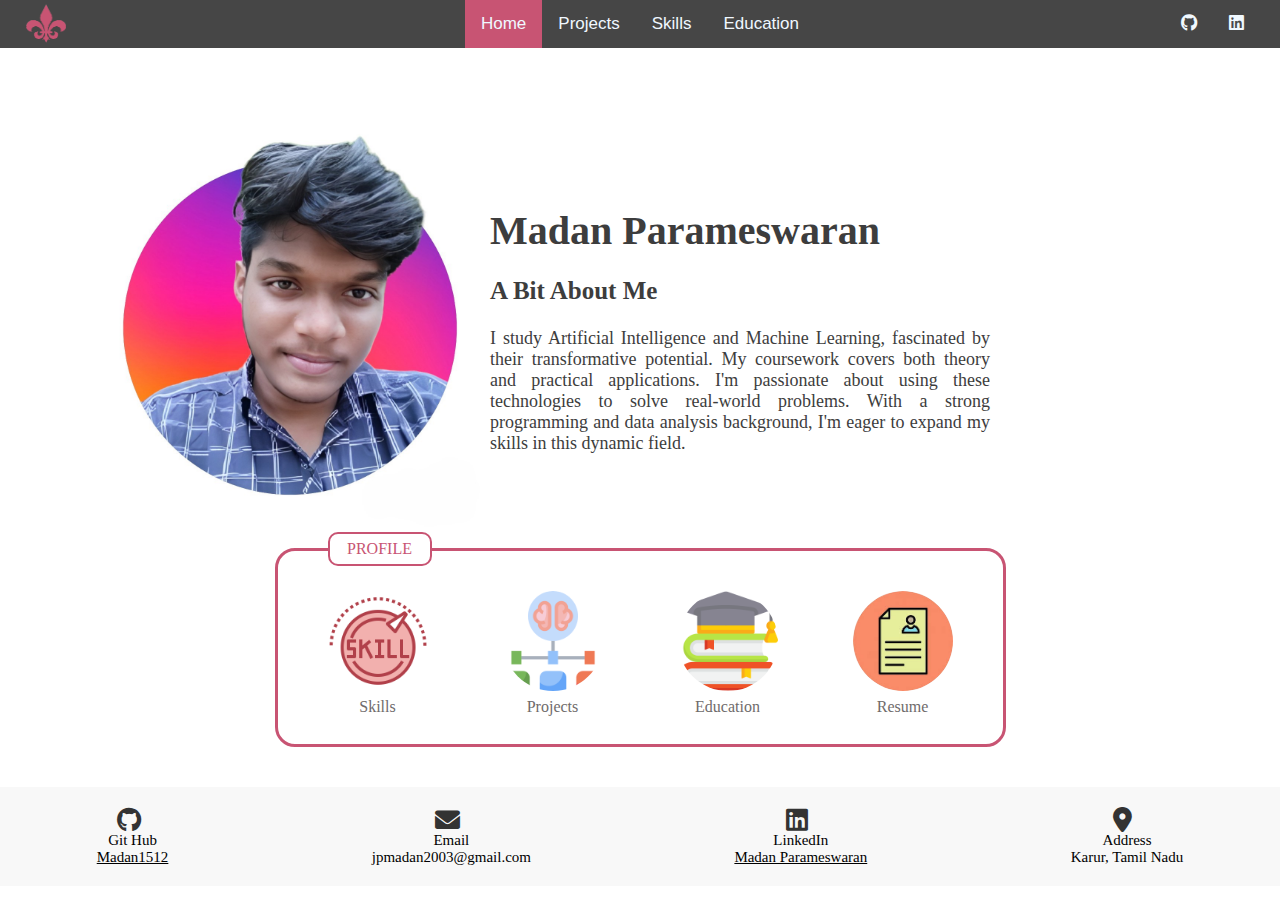
<file: index.html>
<!DOCTYPE html>
<html lang="en">

<head>
    <link rel="stylesheet" href="navbar.css">
    <link rel="stylesheet" href="body.css">
    <link rel="stylesheet" href="https://cdnjs.cloudflare.com/ajax/libs/font-awesome/6.0.0-beta3/css/all.min.css">
    <meta charset="UTF-8">
    <meta name="viewport" content="width=device-width, initial-scale=1.0">
    <title>Career Portfolio</title>
    <link rel="icon" type="image/x-icon" href="./icons/nav-icon.png">
</head>
<!-- <style href="navbar.css" rel="stylesheet"></style> -->
<!-- <style>
*{
    margin: 0;
    padding: 0;
}
body{
    margin: 0;
    font-family: Arial, Helvetica, sans-serif;
}
.navbar
{
    overflow: hidden;
    background-color: #464646;
    border: none;
}
.navbar a{
    float: left;
    font-size: 17px;
    padding: 14px 16px;
    text-decoration: none;
    color: aliceblue;
    text-align: center;
}

</style> -->

<body>
    <nav>
        <div class="navbar">
            <a href="homepage.html" class="nav-icon"><img src="./icons/nav-icon.png" alt="icon"></a>
            <a class="active" href="homepage.html">Home</a>
            <!-- <a href="#">About Me</a> -->
            <a href="projects.html">Projects</a>
            <a href="Skills_page.html">Skills</a>
            <a href="Education.html">Education</a>
            <div class="contact-icon">
                
                <a href="https://github.com/Madan1512"><i class="fab fa-github"></i></a>
                <a href="https://www.linkedin.com/in/madan-parameswaran-00853b234/"><i class="fab fa-linkedin"></i></a>
                <!-- <a href="#"><i class="fab fa-envelope"></i></a> -->
            </div>
        </div>
    </nav>
    <div class="body">

        <div class="photo">
            <img src="./image-Photoroom.jpg">
        </div>
        <div class="name">
            <h1>Madan Parameswaran</h1><br>
            <h3>A Bit About Me</h3><br>
            <p>

                I study Artificial Intelligence and Machine Learning, fascinated by their transformative potential. My
                coursework covers both theory and practical applications. I'm passionate about using these technologies
                to solve real-world problems. With a strong programming and data analysis background, I'm eager to
                expand my skills in this dynamic field.</p>
        </div>

    </div>
    <div class="full-container">
        <fieldset>
            <legend>Profile</legend>
            <div>
                <a href="Skills_page.html"> <img src="./icons\skill.png" alt="skills"></a>
                <p>Skills</p>
            </div>
            <div>
                <a href="projects.html"><img src="./icons\brain.png" alt="project"> </a>
                <p>Projects</p>
            </div>
            <div>
                <a href="Education.html"><img src="./icons\education.png" alt="education"></a>
                <p>Education</p>

            </div>
            <div>
                <a href="./resume/Madan Parameswaran (1).pdf"><img src="  ./icons\resume.jpeg" alt="resume"></a>
                <p>Resume</p>

            </div>
        </fieldset>
    </div>
    <!-- <div class="card">
        <div>
            Name: <input type="text" placeholder="Your Name">
        </div>
    </div> -->

    <footer>
        <div class="fit-container">

            <div>
                <i class="fab fa-github"></i>
                <p>Git Hub</p>
                <p><a href="https://github.com/Madan1512">Madan1512</a></p> <!-- Add username here -->
            </div>
            <div>
                <i class="fas fa-envelope"></i>
                <p>Email</p>
                <p>jpmadan2003@gmail.com</p> <!-- Add email here -->
            </div>
            <div>
                <i class="fab fa-linkedin"></i>
                <p>LinkedIn</p>
                <p><a href="https://www.linkedin.com/in/madan-parameswaran-00853b234/">Madan Parameswaran</a></p>
                <!-- Add LinkedIn profile URL here -->
            </div>
            <div>
                <i class="fas fa-map-marker-alt"></i>
                <p>Address</p>
                <p>Karur, Tamil Nadu</p> <!-- Add address here -->
            </div>
        </div>

    </footer>

</body>

</html>
</file>
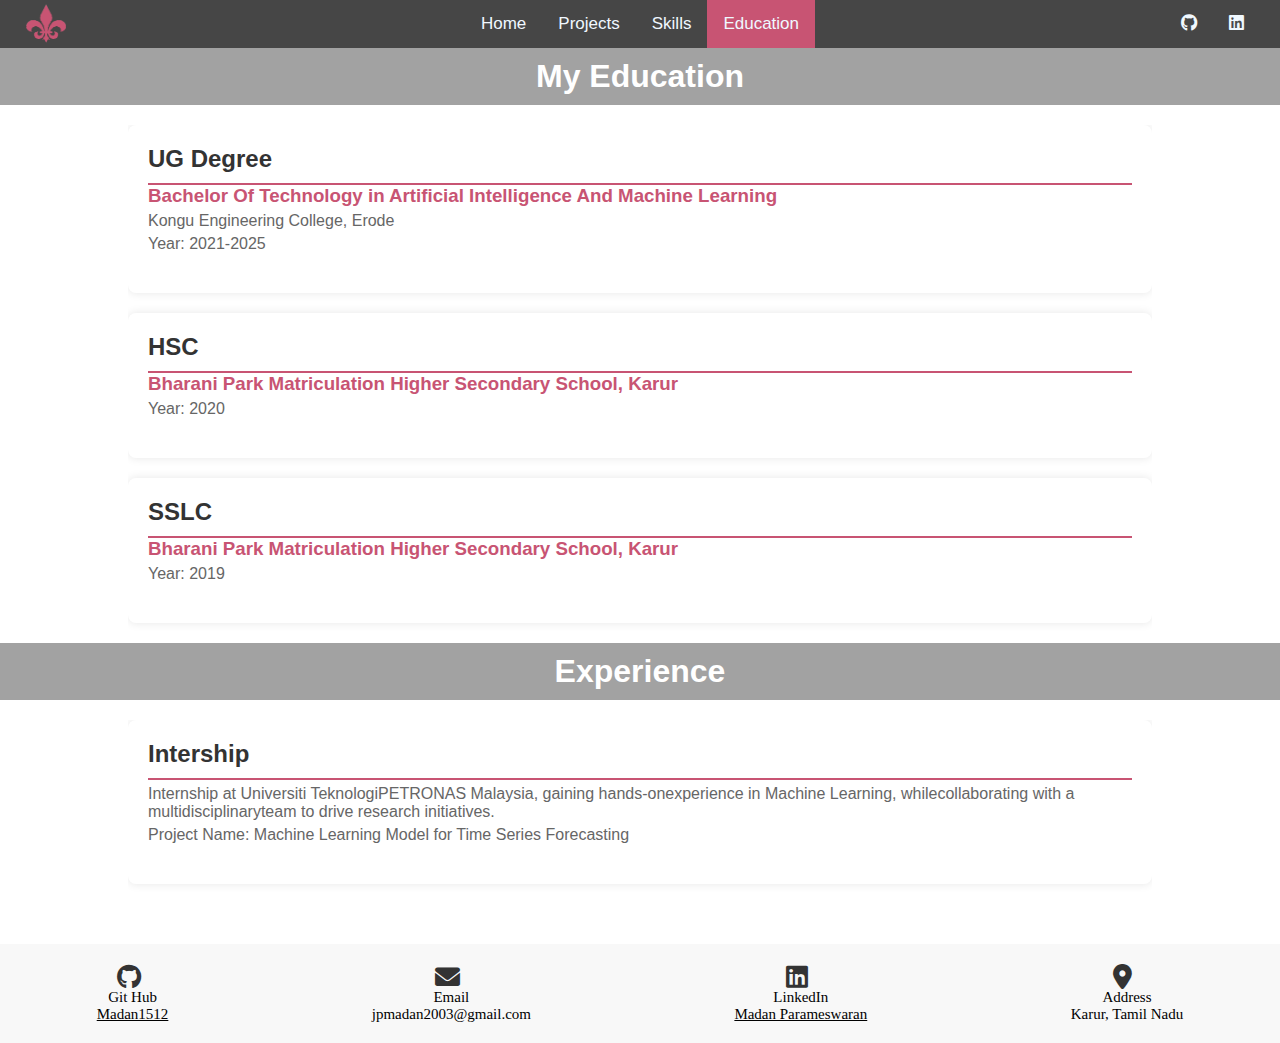
<file: Education.html>
<!DOCTYPE html>
<html lang="en">

<head>
    <meta charset="UTF-8">
    <meta name="viewport" content="width=device-width, initial-scale=1.0">
    <title>Career Portfolio</title>
    <link rel="icon" type="image/x-icon" href="./icons/nav-icon.png">

    <link rel="stylesheet" href="education.css">
    <link rel="stylesheet" href="navbar.css">
    <link rel="stylesheet" href="body.css">
    <link rel="stylesheet" href="https://cdnjs.cloudflare.com/ajax/libs/font-awesome/6.0.0-beta3/css/all.min.css">

</head>

<body>
    <nav>
        <div class="navbar">
            <a href="index.html" class="nav-icon"><img src="./icons/nav-icon.png" alt="icon"></a>
            <a href="index.html">Home</a>
            <!-- <a href="#">About Me</a> -->
            <a href="projects.html">Projects</a>
            <a href="Skills_page.html">Skills</a>
            <a class="active" href="Education.html">Education</a>
            <div class="contact-icon">
                
                <a href="https://github.com/Madan1512"><i class="fab fa-github"></i></a>
                <a href="https://www.linkedin.com/in/madan-parameswaran-00853b234/"><i class="fab fa-linkedin"></i></a>
                <!-- <a href="#"><i class="fab fa-envelope"></i></a> -->
            </div>
        </div>
    </nav>
    <header>
        <h1>My Education</h1>
    </header>

    <div class="container">
        <div class="education-section">
            <h2>UG Degree</h2>
            <div class="education-item">
                <h3>Bachelor Of Technology in Artificial Intelligence And Machine Learning</h3>
                <p>Kongu Engineering College, Erode</p>
                <p>Year: 2021-2025</p>
            </div>
        </div>
        <div class="education-section">
            <h2>HSC</h2>
            <div class="education-item">
                <h3>Bharani Park Matriculation Higher Secondary School, Karur</h3>
                <p>Year: 2020</p>
            </div>
        </div>

        <div class="education-section">
            <h2>SSLC</h2>
            <div class="education-item">
                <h3>Bharani Park Matriculation Higher Secondary School, Karur</h3>
                <p>Year: 2019</p>
            </div>
        </div>
    </div>
    <header>
        <h1>Experience</h1>
    </header>
    <div class="container">
        <div class="education-section">
            <h2>Intership</h2>
            <div class="education-item">
                <p>Internship at Universiti TeknologiPETRONAS Malaysia, gaining hands-onexperience in
                    Machine Learning, whilecollaborating with a multidisciplinaryteam to drive research
                    initiatives.</p>
                <p>Project Name: Machine Learning Model for Time Series Forecasting</p>
            </div>
        </div>

    </div>
    <footer>
        <div class="fit-container">
            <div>
                <i class="fab fa-github"></i>
                <p>Git Hub</p>
                <p><a href="https://github.com/Madan1512">Madan1512</a></p> <!-- Add username here -->
            </div>
            <div>
                <i class="fas fa-envelope"></i>
                <p>Email</p>
                <p>jpmadan2003@gmail.com</p> <!-- Add email here -->
            </div>
            <div>
                <i class="fab fa-linkedin"></i>
                <p>LinkedIn</p>
                <p><a href="https://www.linkedin.com/in/madan-parameswaran-00853b234/">Madan Parameswaran</a></p>
                <!-- Add LinkedIn profile URL here -->
            </div>
            <div>
                <i class="fas fa-map-marker-alt"></i>
                <p>Address</p>
                <p>Karur, Tamil Nadu</p> <!-- Add address here -->
            </div>
        </div>
    </footer>
</body>

</html>
</file>
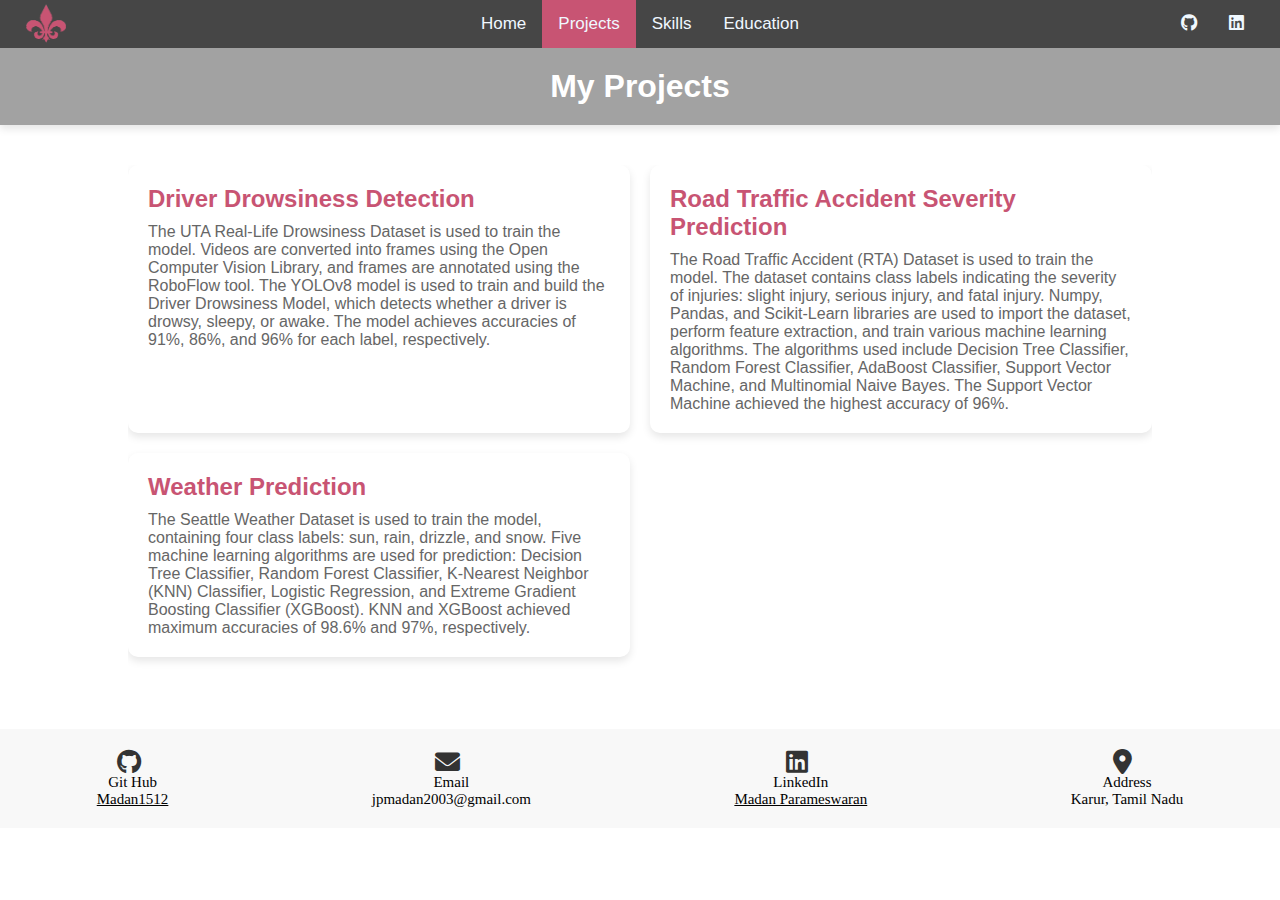
<file: projects.html>
<!DOCTYPE html>
<html lang="en">

<head>
    <meta charset="UTF-8">
    <meta name="viewport" content="width=device-width, initial-scale=1.0">
    <title>Career Portfoliot</title>
    <link rel="icon" type="image/x-icon" href="./icons/nav-icon.png">

    <link rel="stylesheet" href="https://cdnjs.cloudflare.com/ajax/libs/font-awesome/6.0.0-beta3/css/all.min.css">
    <link rel="stylesheet" href="education.css">
    <link rel="stylesheet" href="navbar.css">
    <link rel="stylesheet" href="body.css">
    <link rel="stylesheet" href="project.css">
</head>

<body>
    <nav>
        <div class="navbar">
            <a href="index.html" class="nav-icon"><img src="./icons/nav-icon.png" alt="icon"></a>
            <a href="index.html">Home</a>
            <!-- <a href="#">About Me</a> -->
            <a class="active" href="projects.html">Projects</a>
            <a href="Skills_page.html">Skills</a>
            <a href="Education.html">Education</a>
            <div class="contact-icon">

                <a href="https://github.com/Madan1512"><i class="fab fa-github"></i></a>
                <a href="https://www.linkedin.com/in/madan-parameswaran-00853b234/"><i class="fab fa-linkedin"></i></a>
                <!-- <a href="#"><i class="fab fa-envelope"></i></a> -->
            </div>
        </div>
    </nav>
    <header>
        <h1>My Projects</h1>
    </header>

    <div class="container">
        <div class="projects-section">
            <div class="project-banner">
                <div class="project-content">
                    <h2>Driver Drowsiness Detection</h2>
                    <p>The UTA Real-Life Drowsiness Dataset is used to train the model. Videos are converted into frames
                        using the Open Computer Vision Library, and frames are annotated using the RoboFlow tool. The
                        YOLOv8 model is used to train and build the Driver Drowsiness Model, which detects whether a
                        driver is drowsy, sleepy, or awake. The model achieves accuracies of 91%, 86%, and 96% for each
                        label, respectively.</p>
                </div>
            </div>
            <div class="project-banner">
                <div class="project-content">
                    <h2>Road Traffic Accident Severity Prediction</h2>
                    <p>The Road Traffic Accident (RTA) Dataset is used to train the model. The dataset contains class
                        labels indicating the severity of injuries: slight injury, serious injury, and fatal injury.
                        Numpy, Pandas, and Scikit-Learn libraries are used to import the dataset, perform feature
                        extraction, and train various machine learning algorithms. The algorithms used include Decision
                        Tree Classifier, Random Forest Classifier, AdaBoost Classifier, Support Vector Machine, and
                        Multinomial Naive Bayes. The Support Vector Machine achieved the highest accuracy of 96%.</p>
                </div>
            </div>
            <div class="project-banner">
                <div class="project-content">
                    <h2>Weather Prediction</h2>
                    <p>The Seattle Weather Dataset is used to train the model, containing four class labels: sun, rain,
                        drizzle, and snow. Five machine learning algorithms are used for prediction: Decision Tree
                        Classifier, Random Forest Classifier, K-Nearest Neighbor (KNN) Classifier, Logistic Regression,
                        and Extreme Gradient Boosting Classifier (XGBoost). KNN and XGBoost achieved maximum accuracies
                        of 98.6% and 97%, respectively.</p>
                </div>
            </div>
        </div>
    </div>
    <footer>
        <div class="fit-container">
            <div>
                <i class="fab fa-github"></i>
                <p>Git Hub</p>
                <p><a href="https://github.com/Madan1512">Madan1512</a></p> <!-- Add username here -->
            </div>
            <div>
                <i class="fas fa-envelope"></i>
                <p>Email</p>
                <p>jpmadan2003@gmail.com</p> <!-- Add email here -->
            </div>
            <div>
                <i class="fab fa-linkedin"></i>
                <p>LinkedIn</p>
                <p><a href="https://www.linkedin.com/in/madan-parameswaran-00853b234/">Madan Parameswaran</a></p>
                <!-- Add LinkedIn profile URL here -->
            </div>
            <div>
                <i class="fas fa-map-marker-alt"></i>
                <p>Address</p>
                <p>Karur, Tamil Nadu</p> <!-- Add address here -->
            </div>
        </div>
    </footer>

</body>

</html>
</file>
<file: navbar.css>
*{
    margin: 0;
    padding: 0;
}
body{
    margin: 0;
    font-family: Arial, Helvetica, sans-serif;
}
.navbar
{
    display: flex;
    justify-content: center;
    overflow: hidden;
    background-color: #464646;
    border: none;
    position: relative;
   
}

 .nav-icon
{
    position: absolute;
    left: 10px;;
    bottom: -15px;
    pointer-events: none;
   
    
}
.nav-icon img{
    
    width: 40px;
    height: 40px;
}

.navbar a{
    float: left;
    font-size: 17px;
    padding: 14px 16px;
    text-decoration: none;
    color: aliceblue;
    text-align: center;
}
.navbar a:hover
{
    background-color: #ddd;
    color: black;
}
.navbar a.active
{
    background-color: rgb(200, 84, 115);
}

.contact-icon
{
    position: absolute;
    right: 20px;
    
    
    
}
</file>
<file: body.css>
* {
    margin: 0;
    padding: 0;
}

html,
body {
    height: 100%;
    width: 100%;
}

.body {
    display: flex;
    flex-direction: row;
    justify-content: center;
    align-items: center;
    margin-top: 80px;
    /* padding-right:30px ; */

}


/* .body .photo
{
    padding-right: 2px;
    
} */
.name {
    /* color: rgb(0, 143, 253); */
    font-family: Cambria, Cochin, Georgia, Times, 'Times New Roman', serif;
    font-size: 20px;
    margin-right: 200px;
}


.photo img {
    height: 400px;
    width: 400px;
    /* margin-right: 150px; */
}

.body p {
    text-align: justify;
    width: 500px;
    color: rgb(61, 61, 61);
    font-size: 18px;
}

.body h1 {
    color: rgb(61, 61, 61);
    font-size: 40px;

}

.body h3 {
    color: rgb(61, 61, 61);
    font-size: 25px;
}

.fit-container {
    display: flex;
    justify-content: space-around;
    align-items: baseline;
    gap: 50px;
    margin-top: 40px;
    font-family: Cambria, Cochin, Georgia, Times, 'Times New Roman', serif;
    font-size: 24px;
    align-items: center;
    background-color: #f8f8f8;
    padding: 20px;
}


.fit-container div {
    display: flex;
    flex-direction: column;
    align-items: center;
}

.fit-container p {
    margin: 0;
    font-size: 15px;
    text-align: center;
}

.fit-container i {
    margin-right: 8px;
    font-size: 25px;
    color: #333;
}

.fit-container a {
    /* text-decoration: none; */
    color: black;
}

.full-container {
    display: flex;
    justify-content: center;
    align-items: center;
    gap: 50px;

    /* border: 1px solid black; */

}

.full-container p {
    text-align: center;
    font-family: Cambria, Cochin, Georgia, Times, 'Times New Roman', serif;
    color: #6f6b6b;

    padding: 3px;
}

.full-container img {
    height: 100px;
    width: 100px;
    border-radius: 50%;
}
.full-container img:hover{
    transform: translateY(-10px);
    transition:  width 2s height 2s;
    box-shadow: 5px 5px 5px  #6f6b6b ;
    height: 110px;
    width: 110px;   
}

.full-container fieldset {
    display: flex;
    flex-direction: row;
    gap: 75px;
    padding-left: 50px;
    padding-right: 50px;
    padding-top: 25px;
    padding-bottom: 25px;
    border: 3px solid;
    border-radius: 20px;
    color:rgb(200, 84, 115); 
}

.full-container legend {
    font-family: Cambria, Cochin, Georgia, Times, 'Times New Roman', serif;
    /* background-color: rgb(200, 84, 115); */
    color:rgb(200, 84, 115); ;
    text-transform: uppercase;
    /* padding: 2px 2px ;
    margin: 2px 2px; */
    width: 100px;
    height: 30px;
    display: flex;
    align-items: center;
    justify-content: center;
    border-radius: 10px;
    border: 2px solid rgb(200, 84, 115) ;
    

}

/* Forms */
</file>
<file: education.css>
header {
    background-color: #a2a2a2;
    color: white;
    padding: 10px 0;
    text-align: center;
    margin-bottom: 20px;
}
.container {
    width: 80%;
    margin: auto;
    overflow: hidden;
}
.education-section {
    background: #fff;
    border-radius: 8px;
    box-shadow: 0 0 10px rgba(0,0,0,0.1);
    margin-bottom: 20px;
    padding: 20px;
}
.education-section h2 {
    border-bottom: 2px solid rgb(200, 84, 115);
    padding-bottom: 10px;
    color: #333;
}
.education-item {
    margin-bottom: 20px;
}
.education-item h3 {
    margin: 0;
    color: rgb(200, 84, 115);
}
.education-item p {
    margin: 5px 0;
    color: #666;
}
</file>
<file: project.css>
header {
    background-color: #a2a2a2;
    color: white;
    padding: 20px 0;
    text-align: center;
    margin-bottom: 40px;
    box-shadow: 0 4px 8px rgba(0, 0, 0, 0.1);
}

.container {
    width: 80%;
    margin: auto;
    overflow: hidden;
}

.projects-section {
    display: grid;
    grid-template-columns: 1fr 1fr;
    gap: 20px;
    margin-bottom: 40px;
}

.project-banner {
    background: #fff;
    border-radius: 10px;
    box-shadow: 0 4px 8px rgba(0, 0, 0, 0.1);
    overflow: hidden;
    transition: transform 0.3s ease;
}

.project-banner:hover {
    transform: translateY(-10px);
}

.project-content {
    padding: 20px;
}

.project-banner h2 {
    color: rgb(200, 84, 115);
    margin-top: 0;
    margin-bottom: 10px;
    font-size: 1.5em;
}

.project-banner p {
    margin: 0;
    color: #666;
    font-size: 1em;
}


.fit-container {
    display: flex;
    justify-content: space-around;
    align-items: baseline;
    gap: 50px;
    margin-top: 2.5%;
    font-family: Cambria, Cochin, Georgia, Times, 'Times New Roman', serif;
    font-size: 24px;
    align-items: center;
    background-color: #f8f8f8;
    padding: 20px;
    /* border: 2px solid black; */
}
</file>
